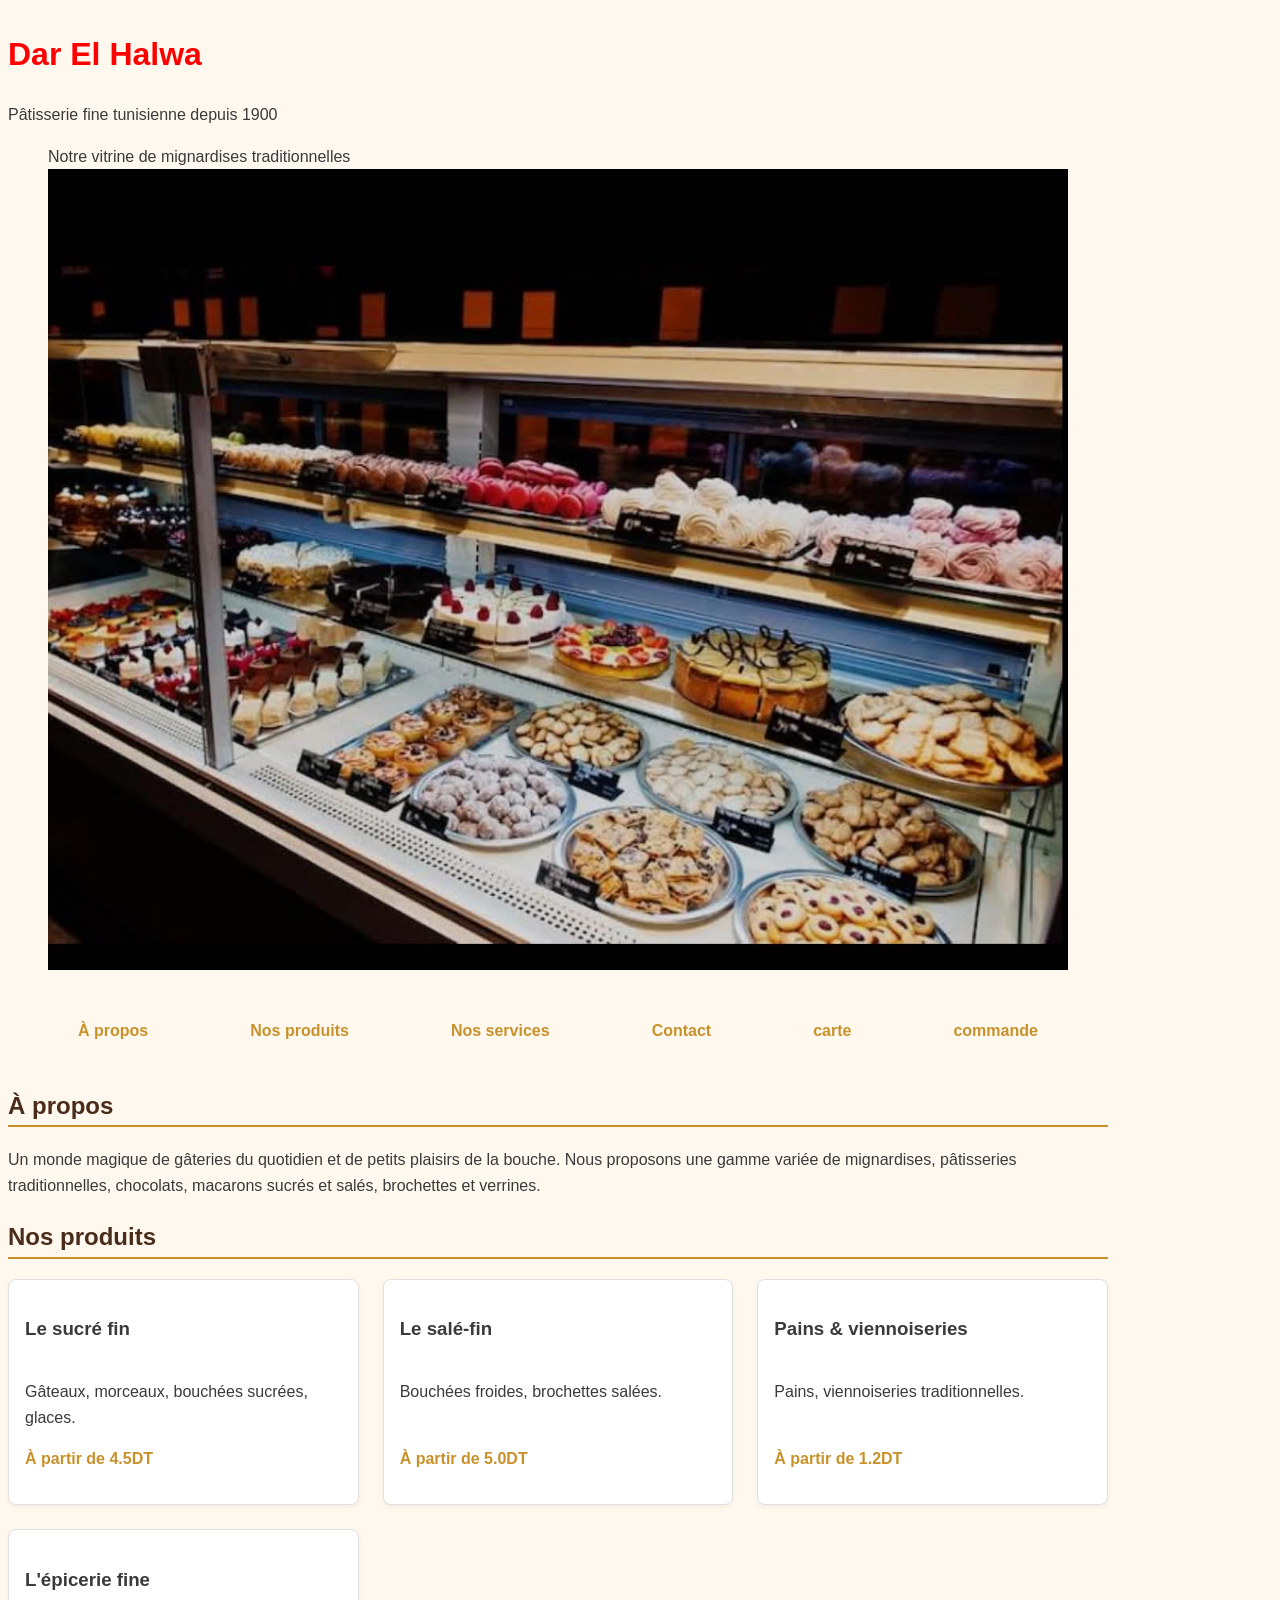
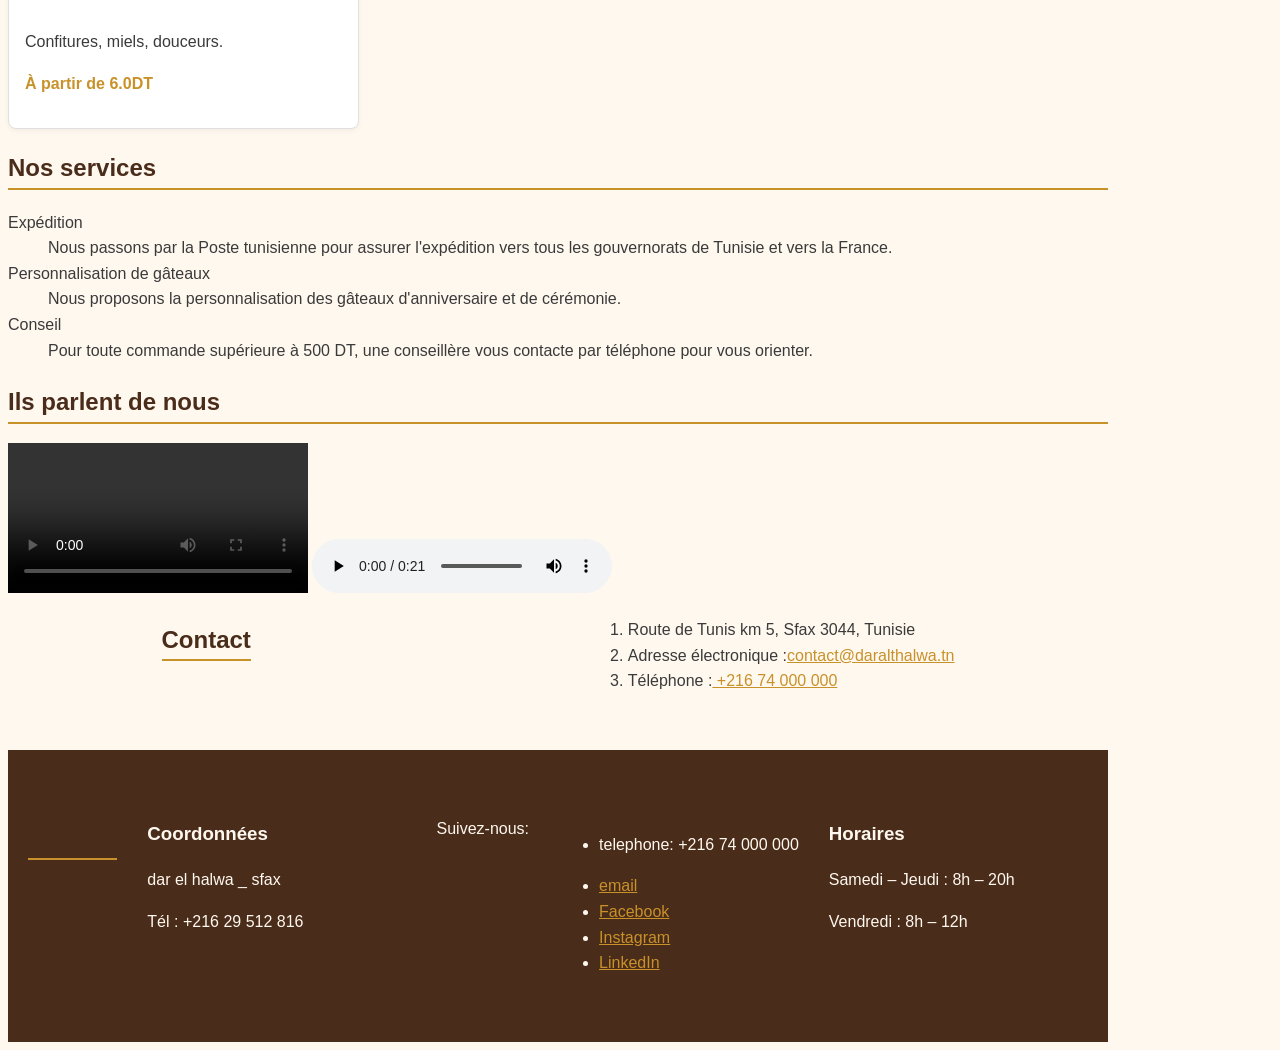
<file: index.html>
<!DOCTYPE html>
<html lang="fr">
  <head>
    <meta charset="UTF-8" />
    <meta name="viewport" content="width=device-width, initial-scale=1.0" />
    <title>Dar El Halwa - Pâtisserie fine tunisienne</title>
    <link rel="stylesheet" href="css/style.css" />
  </head>
  <body>
    <header>
      <h1>Dar El Halwa</h1>
      <p>Pâtisserie fine tunisienne depuis 1900</p>

      <figure>
        <figcaption>Notre vitrine de mignardises traditionnelles</figcaption>
        <img src="image/b31f382c-caf7-40b6-9b3e-b7064b80195a.jpg" width="2000" height="500"  alt="viritine garnie de mignardes,cornes de gazelle et makrouds"/>
      </figure>
    </header>

    <nav>
      <ul>
        <li><a href="#apropos">À propos</a></li>
        <li><a href="#produits">Nos produits</a></li>
        <li><a href="#services">Nos services</a></li>
        <li><a href="#contact">Contact</a></li>
        <li><a href="carte.html">carte</a></li>
        <li><a href="commande.html">commande</a></li>
      </ul>
    </nav>

    <main>
      <section id="apropos">
        <h2>À propos</h2>

        <p>
          Un monde magique de gâteries du quotidien et de petits plaisirs de la
          bouche. Nous proposons une gamme variée de mignardises, pâtisseries
          traditionnelles, chocolats, macarons sucrés et salés, brochettes et
          verrines.
        </p>
      </section>

      <section id="produits">
        <h2>Nos produits</h2>
        <ul class="grille-produits">
          <li class="carte">
            <h3>Le sucré fin</h3>
            <p>Gâteaux, morceaux, bouchées sucrées, glaces.</p>
            <p class="prix">À partir de 4.5DT</p>
          </li>
          <li class="carte">
            <h3>Le salé-fin</h3>
            <p>Bouchées froides, brochettes salées.</p>
            <p class="prix">À partir de 5.0DT</p>
          </li>
          <li class="carte">
            <h3>Pains & viennoiseries</h3>
            <p>Pains, viennoiseries traditionnelles.</p>
            <p class="prix">À partir de 1.2DT</p>
          </li>
          <li class="carte">
            <h3>L'épicerie fine</h3>
            <p>Confitures, miels, douceurs.</p>
            <p class="prix">À partir de 6.0DT</p>
          </li>
        </ul>
      </section>

      <section id="services">
        <h2>Nos services</h2>

        <dl>
          <dt>Expédition</dt>
          <dd>
            Nous passons par la Poste tunisienne pour assurer l'expédition vers
            tous les gouvernorats de Tunisie et vers la France.
          </dd>

          <dt>Personnalisation de gâteaux</dt>
          <dd>
            Nous proposons la personnalisation des gâteaux d'anniversaire et de
            cérémonie.
          </dd>

          <dt>Conseil</dt>
          <dd>
            Pour toute commande supérieure à 500 DT, une conseillère vous
            contacte par téléphone pour vous orienter.
          </dd>
        </dl>
      </section>
      <section id="temoignages">
        <h2>Ils parlent de nous</h2>

        <video controls>
          <source src="media/15f9012e-3e99-4496-aace-5c7426375e94.mp4" type="video/mp4" />
          Votre navigateur ne prend pas en charge la lecture de vidéo
          <a href="temoignages.mp4">Télécharger la vidéo</a>.
        </video>
        <audio controls>
          <source
            src="media/freesound_community-ice-cream-truck-theme-77464.mp3"
            type="audio/mpeg"
          />
          Votre navigateur ne prend pas en charge l'élément audio.
        </audio>
      </section>

      <section id="contact">
        <h2>Contact</h2>

        <ol>
          <li>Route de Tunis km 5, Sfax 3044, Tunisie</li>
          <li>
            Adresse électronique :<a href="mailto:contact@daralthalwa.tn"
              >contact@daralthalwa.tn</a
            >
          </li>
          <li>
            Téléphone :<a href="telto:+216 74 000 000"> +216 74 000 000</a>
          </li>
        </ol>
      </section>
    </main>
    <footer>
      <div id="contact">
      <h2>Contact</h2>
      <div>
          <h3>Coordonnées</h3>
          <p>dar el halwa _ sfax</p>
          <p>Tél : +216 29 512 816</p>
      </div>
      <p>Suivez-nous:</p>
      <ul>
          <li><p>telephone: +216 74 000 000</p></li>
          <li><a href="mailto:contact@darelhalwa.tn">email</a></li>
          <li><a href="https://www.facebook.com/darelhalwa" target="_blank" rel="noopener">Facebook</a></li>
          <li><a href="https://www.instagram.com/darelhalwa" target="_blank" rel="noopener">Instagram</a></li>
          <li><a href="https://www.linkedin.com/company/darelhalwa" target="_blank" rel="noopener">LinkedIn</a></li>
      </ul>
      <div>
          <h3>Horaires</h3>
          <p>Samedi – Jeudi : 8h – 20h</p>
          <p>Vendredi : 8h – 12h</p>
      </div>
  </footer>
  
</body>
</html>
</file>
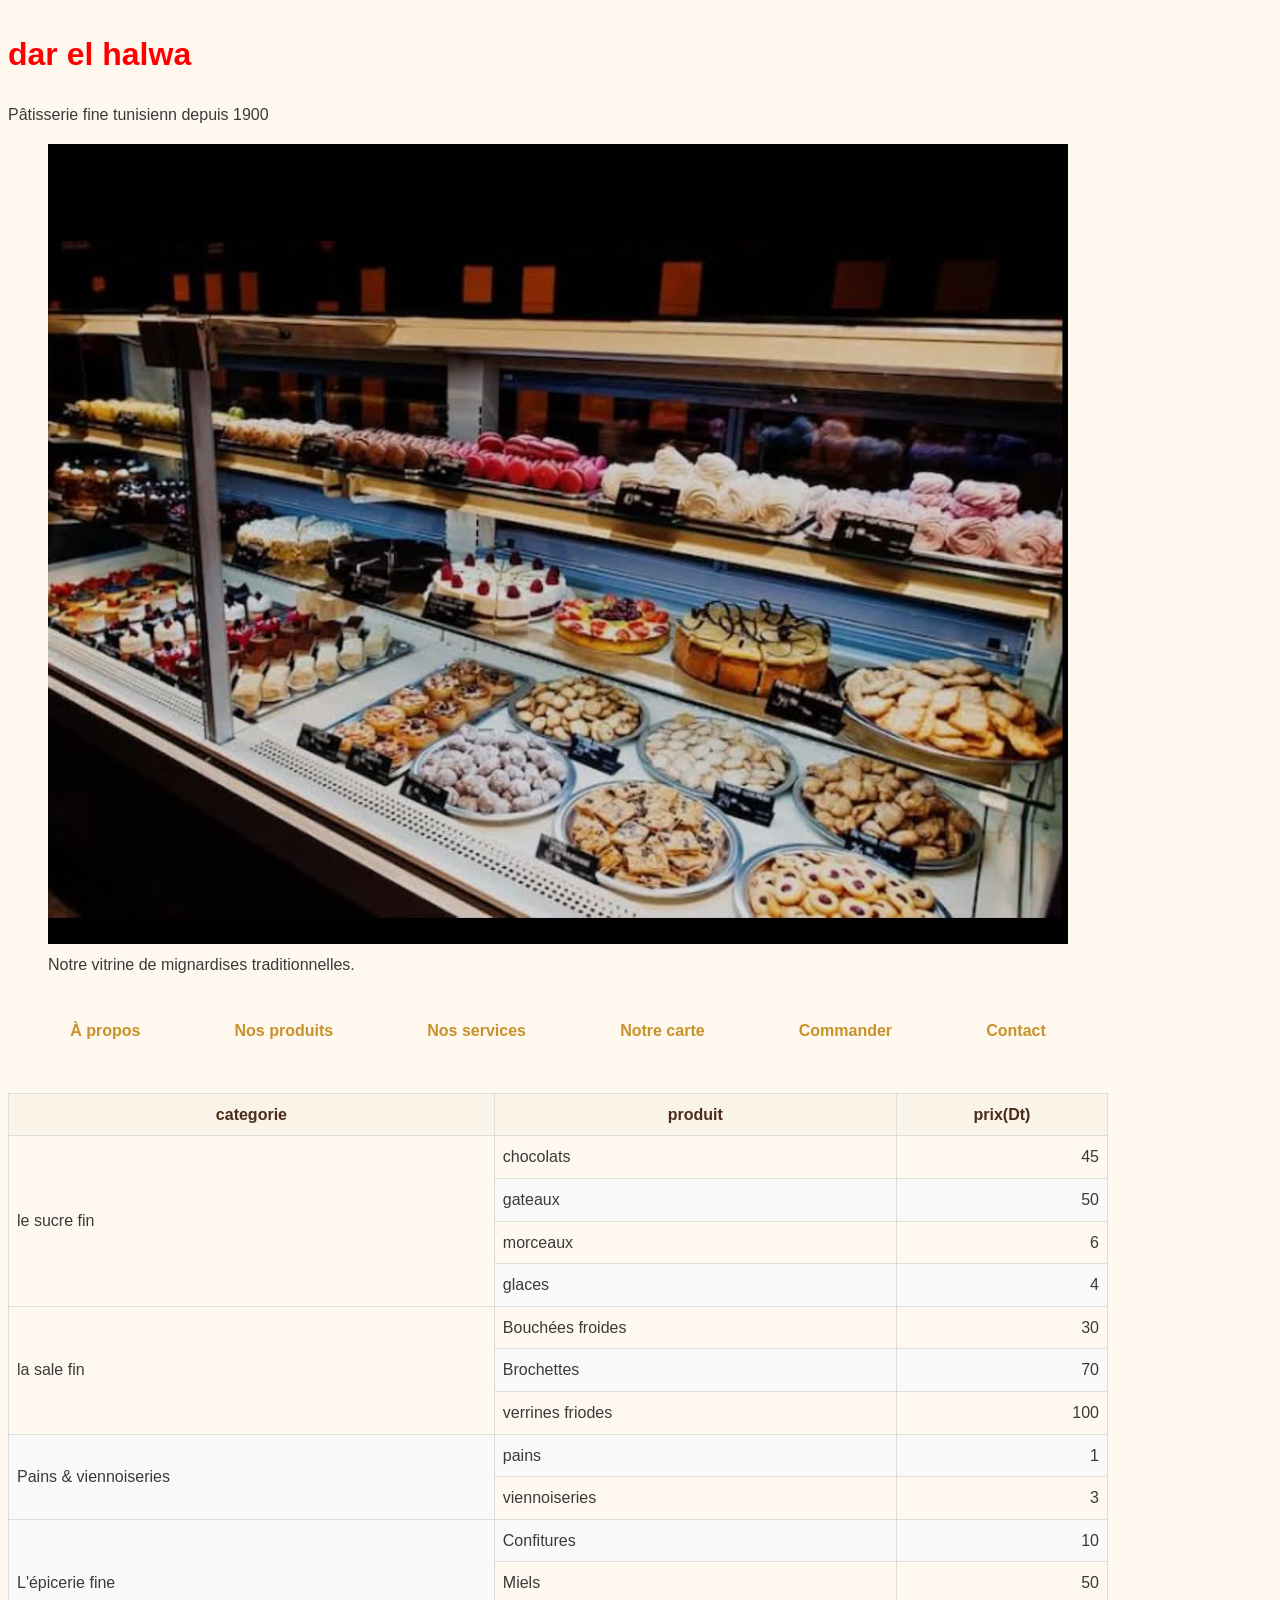
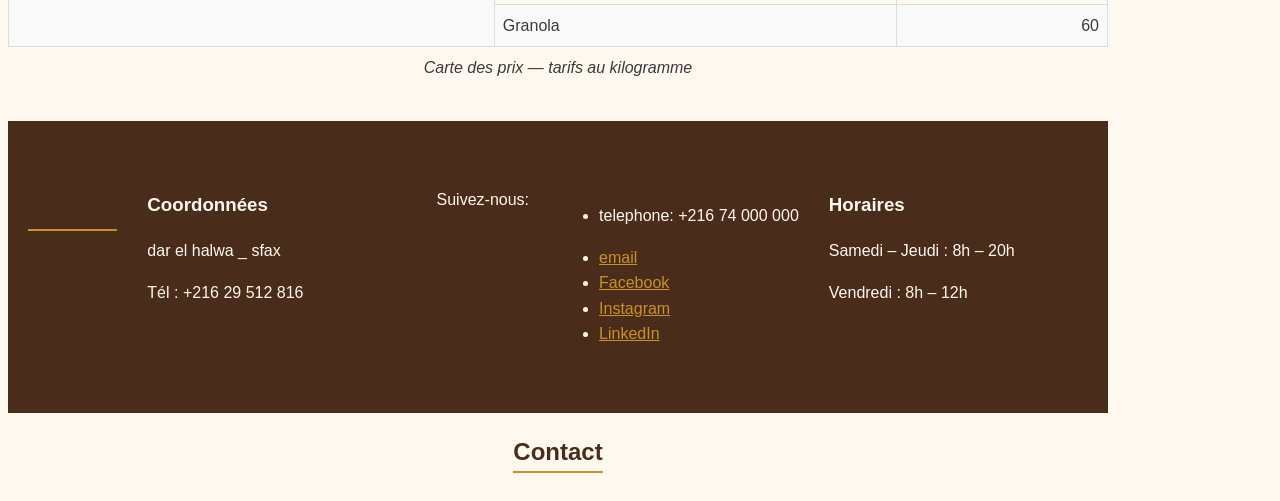
<file: carte.html>
<!DOCTYPE html>
<html lang="fr">
<head>
    <meta name="viewport" content="width=device-width, initial-scale=1.0">
    <link rel="stylesheet" href="css/style.css">
    <title>Carte</title>
</head>
<body>
    <header>
         <h1>dar el halwa</h1>
        <p>Pâtisserie fine tunisienn depuis 1900</p>

    <figure>
        <img src="image/b31f382c-caf7-40b6-9b3e-b7064b80195a.jpg" alt="Vitrine garnie de mignardises, cornes de gazelle et makrouds">
        <figcaption>Notre vitrine de mignardises traditionnelles.</figcaption>
    </figure>
    </header>
    <nav>
        <ul>
        <li><a href="index.html#apropos">À propos</a></li>
        <li><a href="index.html#produits">Nos produits</a></li>
        <li><a href="index.html#services">Nos services</a></li>
        <li><a href="index.html#carte.html">Notre carte</a></li>
        <li><a href="commande.html">Commander</a></li>
        <li><a href="index.html#contact">Contact</a></li>
        </ul><br>
    </nav>
    <main>
        <table>
            <caption>Carte des prix — tarifs au kilogramme</caption>
            <thead>
                <tr>
                    <th>categorie</th>
                    <th>produit</th>
                    <th>prix(Dt)</th>
                </tr>
            </thead>
            <tbody>
                <tr>
                    <td rowspan="4" scope="row">le sucre fin</td>
                    <td>chocolats</td>
                    <td>45</td>
                </tr>
                <tr>
                    <td>gateaux</td>
                    <td>50</td>
                </tr>
                <tr>
                    <td>morceaux</td>
                    <td>6</td>
                </tr>
                <tr>
                    <td>glaces</td>
                    <td>4</td>
                </tr>
                <tr>
                    <td rowspan="3" scope="row">la sale fin</td>
                    <td>Bouchées froides</td>
                    <td>30</td>
                </tr>
                <tr>
                    <td>Brochettes</td>
                    <td>70</td>
                </tr>
                <tr>
                    <td>verrines friodes</td>
                    <td>100</td>
                </tr>
                <tr>
                    <td rowspan="2" scope="row">Pains & viennoiseries</td>
                    <td>pains</td>
                    <td>1</td>
                </tr>
                <tr>
                    <td>viennoiseries</td>
                    <td>3</td>
                </tr>
                <tr>
                    <td rowspan="3" scope="row">L'épicerie fine</td>
                    <td>Confitures</td>
                    <td>10</td>
                </tr>
                <tr>
                    <td>Miels</td>
                    <td>50</td>
                </tr>
                <tr>
                    <td>Granola</td>
                    <td>60</td>
                </tr>
            </tbody>
        </table>
    </main>
    <section id="contact">
    <h2>Contact</h2>
    </section>

<footer>
    <div id="contact">
    <h2>Contact</h2>
    <div>
        <h3>Coordonnées</h3>
        <p>dar el halwa _ sfax</p>
        <p>Tél : +216 29 512 816</p>
    </div>
    <p>Suivez-nous:</p>
    <ul>
        <li><p>telephone: +216 74 000 000</p></li>
        <li><a href="mailto:contact@darelhalwa.tn">email</a></li>
        <li><a href="https://www.facebook.com/darelhalwa" target="_blank" rel="noopener">Facebook</a></li>
        <li><a href="https://www.instagram.com/darelhalwa" target="_blank" rel="noopener">Instagram</a></li>
        <li><a href="https://www.linkedin.com/company/darelhalwa" target="_blank" rel="noopener">LinkedIn</a></li>
    </ul>
    <div>
        <h3>Horaires</h3>
        <p>Samedi – Jeudi : 8h – 20h</p>
        <p>Vendredi : 8h – 12h</p>
    </div>
</footer>
</body>
</html>
</file>
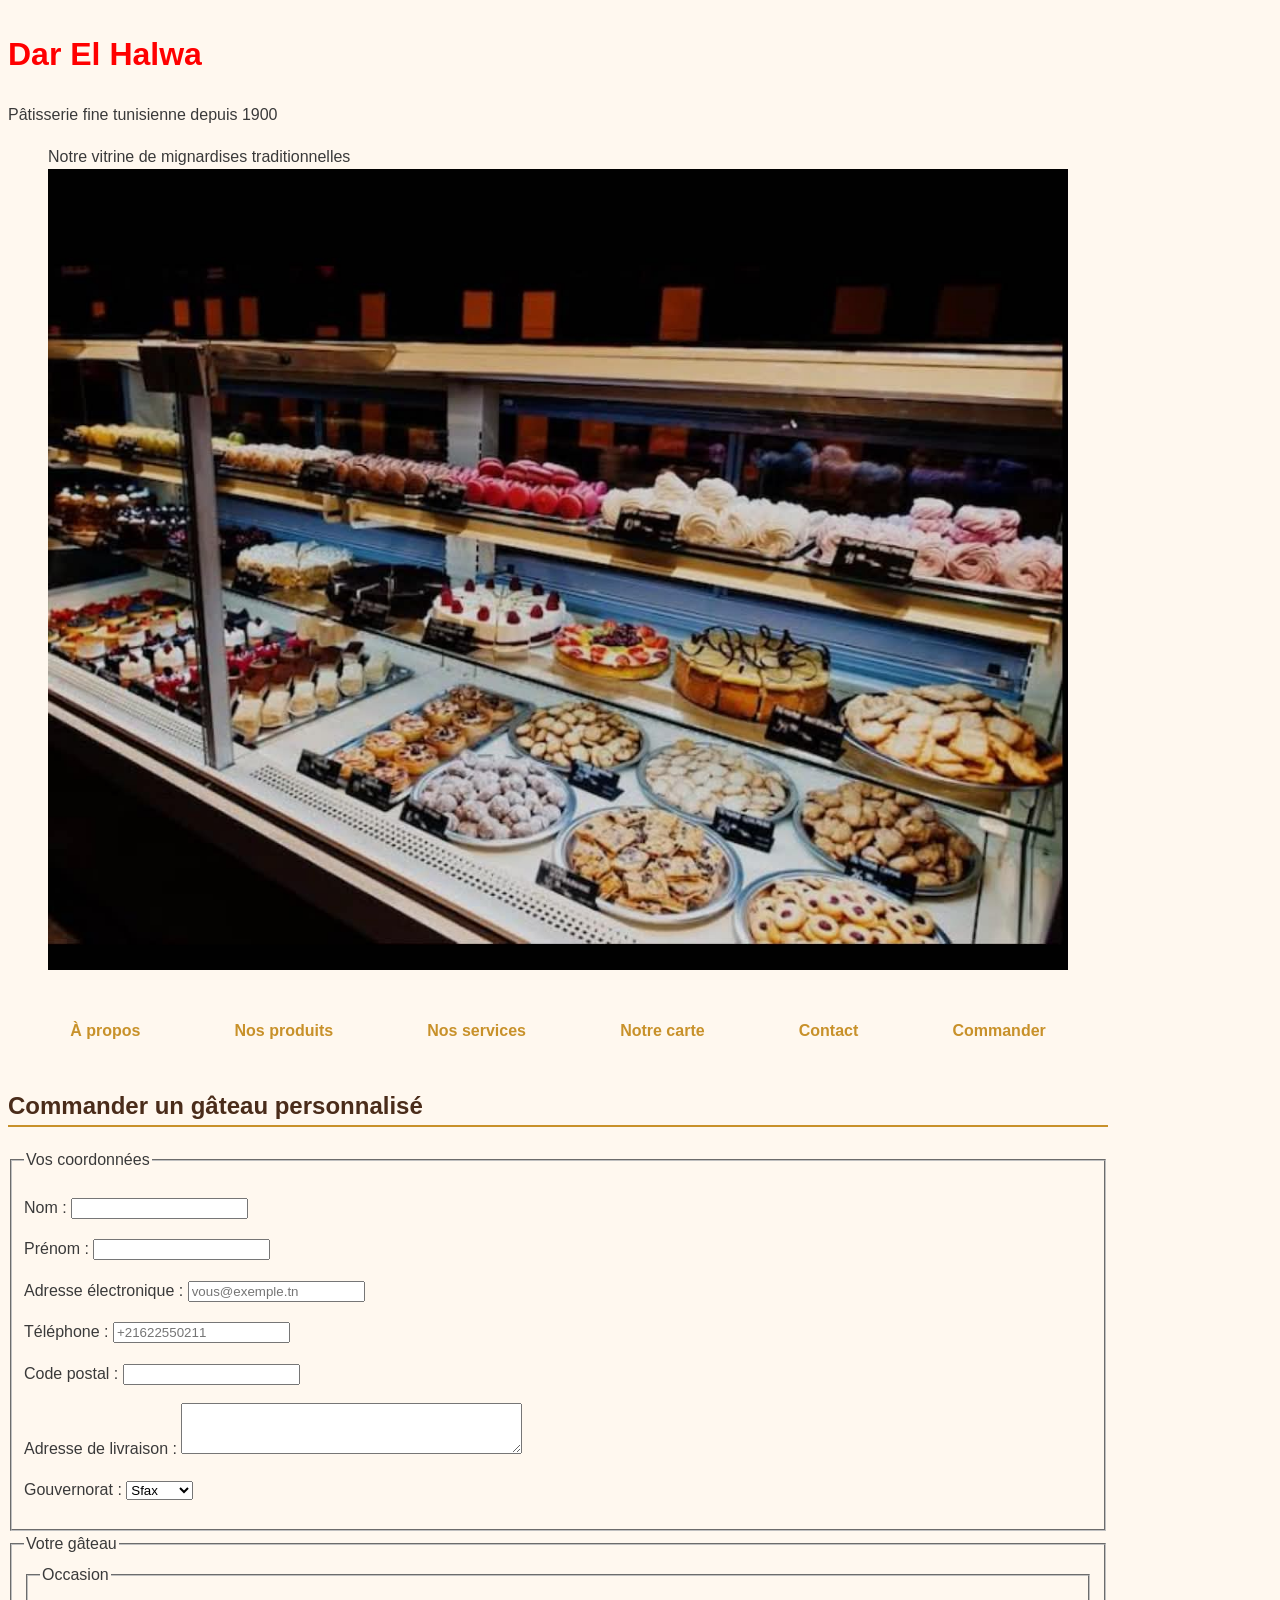
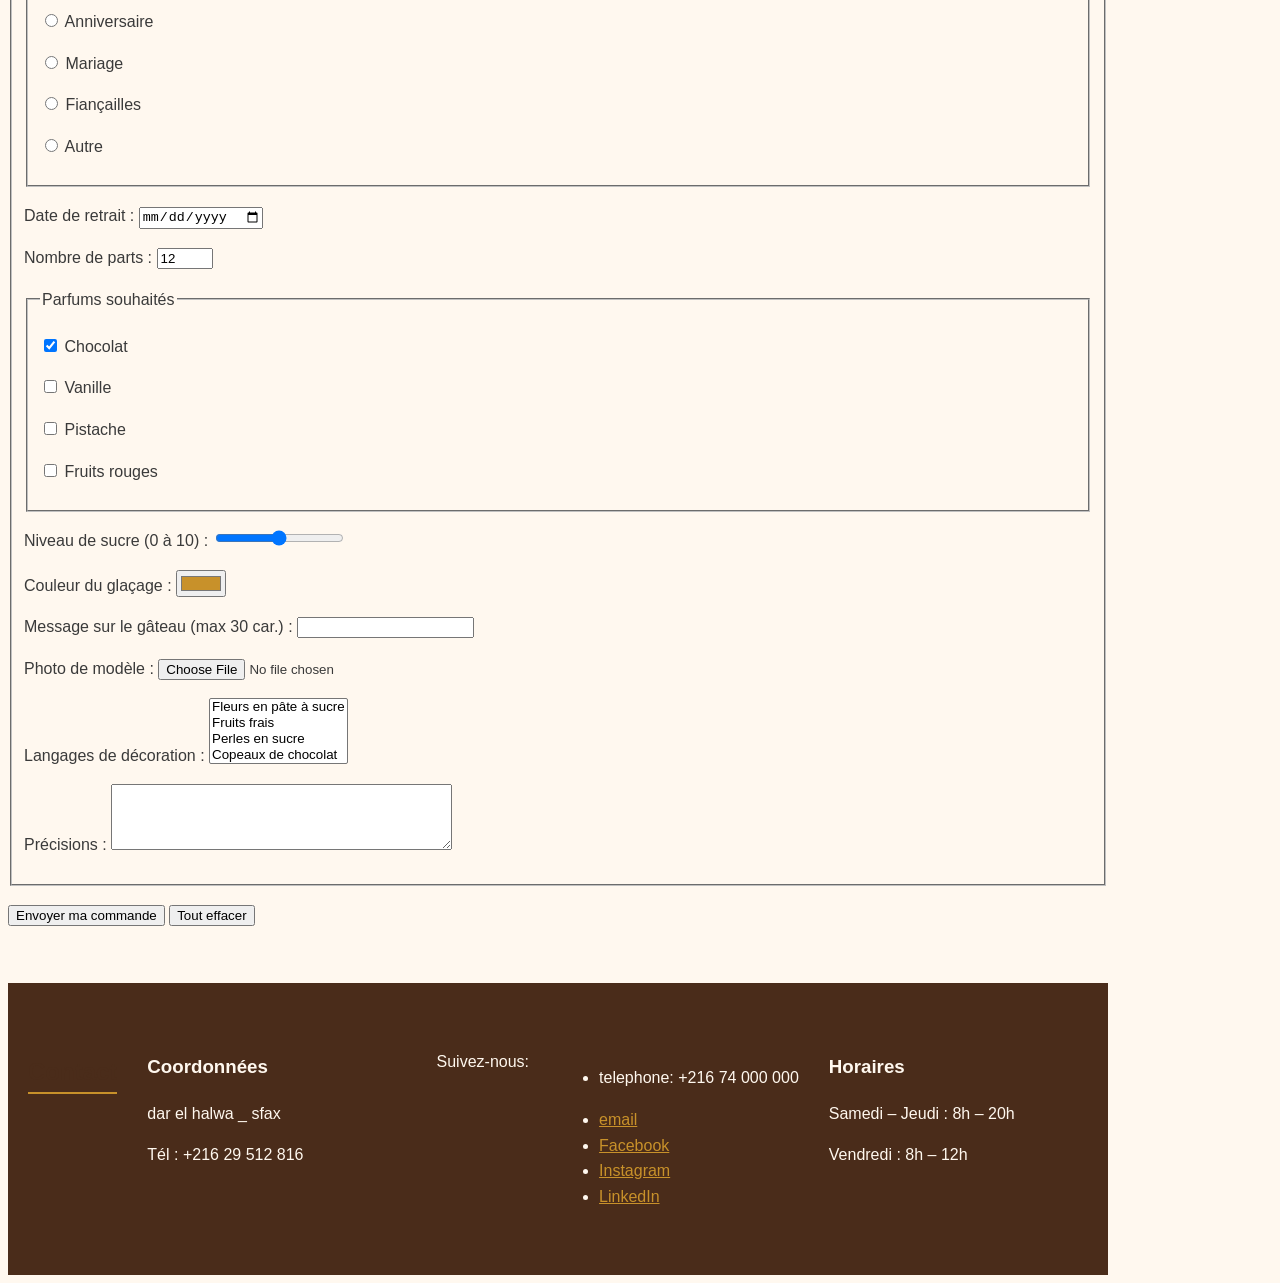
<file: commande.html>
<!DOCTYPE html>
<html lang="fr">
  <head>
    <meta charset="UTF-8" />
    <meta name="viewport" content="width=device-width, initial-scale=1.0" />
    <title>Commander-Dar El Halwa</title>
    <link rel="stylesheet" href="css/style.css" />
  </head>
  <body>
    <header>
      <h1>Dar El Halwa</h1>
      <p>Pâtisserie fine tunisienne depuis 1900</p>

      <figure>
        <figcaption>Notre vitrine de mignardises traditionnelles</figcaption>
        <img src="image/b31f382c-caf7-40b6-9b3e-b7064b80195a.jpg" width="1500" height="500" alt="Vitrine garnie de mignardises, cornes de gazelle et makrouds" />
      </figure>
    </header>

    <nav>
      <ul>
        <li><a href="#apropos">À propos</a></li>
        <li><a href="#produits">Nos produits</a></li>
        <li><a href="#services">Nos services</a></li>
        <li><a href="carte.html">Notre carte</a></li>
        <li><a href="#contact">Contact</a></li>
        <li><a href="commande.html">Commander</a></li>
      </ul>
    </nav>

    <main>
        <h2>Commander un gâteau personnalisé</h2>
        
        <form action="traitement.php" method="post">
            
           
            <fieldset>
                <legend>Vos coordonnées</legend>
                
                <p>
                    <label for="nom">Nom :</label>
                    <input type="text" id="nom" name="nom" minlength="2" required>
                </p>
                
                <p>
                    <label for="prenom">Prénom :</label>
                    <input type="text" id="prenom" name="prenom" minlength="2" required>
                </p>
                
                <p>
                    <label for="email">Adresse électronique :</label>
                    <input type="email" id="email" name="email" placeholder="vous@exemple.tn" required>
                </p>
                
                <p>
                    <label for="telephone">Téléphone :</label>
                    <input type="tel" id="telephone" name="telephone" pattern="\+216[0-9]{8}" title="+216 suivi de 8 chiffres" placeholder="+21622550211" required>
                </p>
                
                <p>
                    <label for="code-postal">Code postal :</label>
                    <input type="text" id="code-postal" name="code_postal" pattern="[0-9]{4}" maxlength="4" title="4 chiffres" required>
                </p>
                
                <p>
                    <label for="adresse">Adresse de livraison :</label>
                    <textarea id="adresse" name="adresse" rows="3" cols="40" required></textarea>
                </p>
                
                <p>
                    <label for="gouvernorat">Gouvernorat :</label>
                    <select id="gouvernorat" name="gouvernorat" required>
                        <option value="sfax" selected>Sfax</option>
                        <option value="tunis">Tunis</option>
                        <option value="sousse">Sousse</option>
                        <option value="gabes">Gabès</option>
                        <option value="autre">Autre</option>
                    </select>
                </p>
            </fieldset>

            
            <fieldset>
                <legend>Votre gâteau</legend>
                
                
                <fieldset>
                    <legend>Occasion</legend>
                    <p>
                        <input type="radio" id="occ-anniv" name="occasion" value="anniversaire" required>
                        <label for="occ-anniv">Anniversaire</label>
                    </p>
                    <p>
                        <input type="radio" id="occ-mariage" name="occasion" value="mariage">
                        <label for="occ-mariage">Mariage</label>
                    </p>
                    <p>
                        <input type="radio" id="occ-fiancailles" name="occasion" value="fiancailles">
                        <label for="occ-fiancailles">Fiançailles</label>
                    </p>
                    <p>
                        <input type="radio" id="occ-autre" name="occasion" value="autre">
                        <label for="occ-autre">Autre</label>
                    </p>
                </fieldset>

                <p>
                    <label for="date-retrait">Date de retrait :</label>
                    <input type="date" id="date-retrait" name="date_retrait" min="2026-09-01" required>
                </p>

                <p>
                    <label for="nb-parts">Nombre de parts :</label>
                    <input type="number" id="nb-parts" name="nb_parts" min="6" max="100" step="2" value="12" required>
                </p>

                <fieldset>
                    <legend>Parfums souhaités</legend>
                    <p>
                        <input type="checkbox" id="parfum-choc" name="parfums[]" value="chocolat" checked>
                        <label for="parfum-choc">Chocolat</label>
                    </p>
                    <p>
                        <input type="checkbox" id="parfum-vanille" name="parfums[]" value="vanille">
                        <label for="parfum-vanille">Vanille</label>
                    </p>
                    <p>
                        <input type="checkbox" id="parfum-pistache" name="parfums[]" value="pistache">
                        <label for="parfum-pistache">Pistache</label>
                    </p>
                    <p>
                        <input type="checkbox" id="parfum-fruits" name="parfums[]" value="fruits_rouges">
                        <label for="parfum-fruits">Fruits rouges</label>
                    </p>
                </fieldset>

                <p>
                    <label for="sucre">Niveau de sucre (0 à 10) :</label>
                    <input type="range" id="sucre" name="sucre" min="0" max="10" step="1" value="5">
                </p>

                <p>
                    <label for="couleur">Couleur du glaçage :</label>
                    <input type="color" id="couleur" name="couleur" value="#c8912a">
                </p>

                <p>
                    <label for="message">Message sur le gâteau (max 30 car.) :</label>
                    <input type="text" id="message" name="message" maxlength="30">
                </p>

                <p>
                    <label for="photo">Photo de modèle :</label>
                    <input type="file" id="photo" name="photo" accept="image/*">
                </p>

                <p>
                    <label for="decors">Langages de décoration :</label>
                    <select multiple size="4" id="decors" name="decors[]">
                        <option value="fleurs">Fleurs en pâte à sucre</option>
                        <option value="fruits">Fruits frais</option>
                        <option value="perles">Perles en sucre</option>
                        <option value="chocolat_deco">Copeaux de chocolat</option>
                    </select>
                </p>

                <p>
                    <label for="precisions">Précisions :</label>
                    <textarea id="precisions" name="precisions" rows="4" cols="40" maxlength="200"></textarea>
                </p>
            </fieldset>

            
            <p>
                <button type="submit">Envoyer ma commande</button>
                <button type="reset">Tout effacer</button>
            </p>

        </form>
    </main>

    <footer>
        <footer id="contact">
            <h2>Contact</h2>
            <div>
                <h3>Coordonnées</h3>
                <p>dar el halwa _ sfax</p>
                <p>Tél : +216 29 512 816</p>
            </div>
            <p>Suivez-nous:</p>
            <ul>
                <li><p>telephone: +216 74 000 000</p></li>
                <li><a href="mailto:contact@darelhalwa.tn">email</a></li>
                <li><a href="https://www.facebook.com/darelhalwa" target="_blank" rel="noopener">Facebook</a></li>
                <li><a href="https://www.instagram.com/darelhalwa" target="_blank" rel="noopener">Instagram</a></li>
                <li><a href="https://www.linkedin.com/company/darelhalwa" target="_blank" rel="noopener">LinkedIn</a></li>
            </ul>
            <div>
                <h3>Horaires</h3>
                <p>Samedi – Jeudi : 8h – 20h</p>
                <p>Vendredi : 8h – 12h</p>
            </div>
        </footer>
</body>
</html>
</file>
<file: css/style.css>
*, *::before, *::after {
  box-sizing: border-box;
}
h1{color: red;}
:root {
  --miel: #c8912a;       
  --chocolat: #4a2c1a;    
  --creme: #fff8ef;       
  --pistache: #6b8e4e;     
  --gris-texte: #3a3a3a;  
  --espace: 1rem;        
}

body {
  font-family: Arial, Helvetica, sans-serif;
  line-height: 1.6;
  font-size: 1rem;
  background-color: var(--creme);
  color: var(--gris-texte);
  display: grid;
  grid-template-areas:
    "entete"
    "navigation"
    "contenu"
    "pied";
  grid-template-rows: auto auto 1fr auto;
  min-height: 100vh;
  max-width: 1100px;
  margin: 2 auto;
}

header { grid-area: entete; }
nav    { grid-area: navigation; }
main   { grid-area: contenu; }
footer { grid-area: pied; }

img, video {
  max-width: 100%;
  height: auto;
}
h2 {
  color: var(--chocolat);
  border-bottom: 2px solid var(--miel);
}

strong {
  color: var(--miel);
}

p, li {
  line-height: 1.6;
}



.mise-en-avant {
  font-size: 1.2rem;
  font-style: italic;
}

a:link {
  color: var(--miel);
}
a:visited {
  color: var(--pistache);
}
a:hover {
  color: var(--chocolat);
  text-decoration: underline;
}
a:active {
  color: var(--chocolat);
}

nav ul {
  display: flex;
  flex-wrap: wrap;
  justify-content: space-evenly;
  align-items: center;
  gap: var(--espace);
  list-style: none;
  padding: 0;
}

nav a {
  text-decoration: none;
  color: var(--chocolat);
  font-weight: bold;
  display: block;
  padding: 0.5rem 1rem;
  border-radius: 4px;
}

nav a:hover {
  background-color: var(--miel);
  color: var(--creme);
}



.grille-produits {
  display: grid;
  grid-template-columns: 1fr;
  gap: 1.5rem;
  list-style: none;
  padding: 0;
}

.carte {
  background-color: #ffffff;
  border: 1px solid #e0e0e0;
  padding: var(--espace);
  border-radius: 8px;
  box-shadow: 0 2px 5px rgba(0, 0, 0, 0.05);
  display: flex;
  flex-direction: column;
}

.carte .prix {
  margin-top: auto;
  font-weight: bold;
  color: var(--miel);
}


.table-responsive {
  overflow-x: auto;
}

table {
  border-collapse: collapse;
  width: 100%;
}

th, td {
  border: 1px solid #ddd;
  padding: 8px;
}

thead {
  background-color: #faf3e8;
  color: var(--chocolat);
}

tbody tr td:last-child {
  text-align: right;
}

tbody tr:nth-child(even) {
  background-color: #f9f9f9;
}

caption {
  caption-side: bottom;
  font-style: italic;
  padding-top: 8px;
}



footer > div {
  flex: 1;
}

footer a {
  color: var(--creme);
}


footer {
    grid-area: pied;
    display: block;
    background-color: var(--chocolat);
    color: var(--creme);
    text-align: center;
    padding: 50px 20px;
    width: 100%;
    margin-top: 40px;
}
#contact {
    display: flex;
    justify-content: space-around;
    align-items: flex-start;
    flex-wrap: wrap;
    gap: 30px;
    max-width: 1200px;
    margin: 0 auto;
    background-color: transparent;
    padding: 0;
    text-align: left;
}

#contact > div {
    flex: 1;
    min-width: 250px;
}

.carte-info {
    width: 100%;
    max-width: 350px;
    padding: 20px;
    border: 2px solid var(--miel);
    margin: 0 auto;
    background-color: rgba(255, 255, 255, 0.05);
}
@media (min-width: 500px) {
.grille-produits { grid-template-columns: repeat(2, 1fr); }
footer { flex-direction: row; }
}
@media (min-width: 1024px) {
.grille-produits { grid-template-columns: repeat(3, 1fr); }
}
</file>
